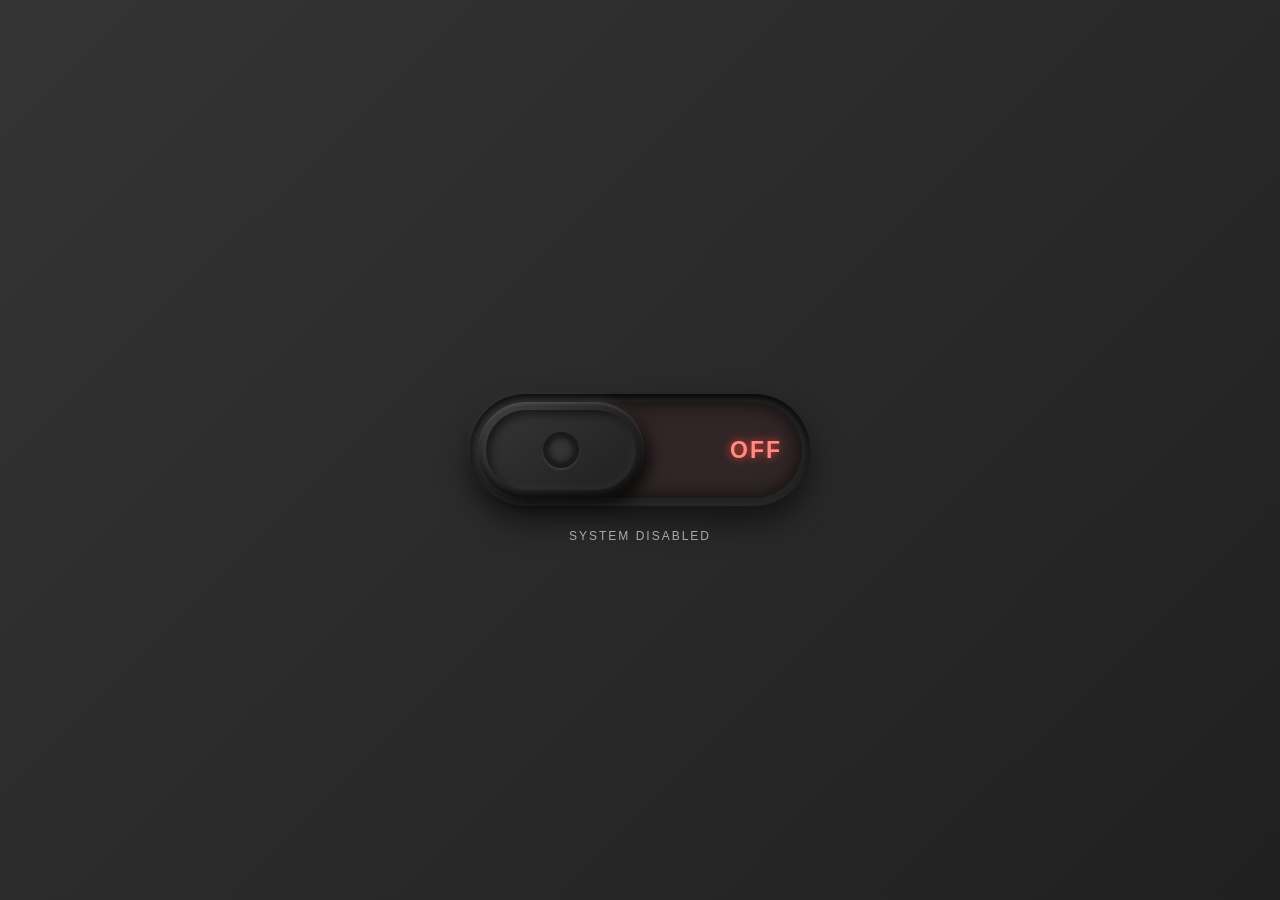
<file: cpe_Y1/tes/switch/switch.html>
<!DOCTYPE html>
<html lang="th">
<head>
<meta charset="UTF-8">
<meta name="viewport" content="width=device-width, initial-scale=1.0">
<title>Neumorphic Animated Switch</title>

<style>
/* =========================================
   1. ตั้งค่าพื้นฐานของหน้าเว็บ
   ========================================= */

/* ใช้ box-sizing เพื่อให้คำนวณขนาดได้ง่าย */
* {
  box-sizing: border-box;
  user-select: none;
}

/* จัดสวิตช์ให้อยู่ตรงกลางหน้าจอ */
body {
  margin: 0;
  min-height: 100vh;
  display: flex;
  justify-content: center;
  align-items: center;
  background: linear-gradient(135deg, #343434, #202020);
  font-family: Arial, sans-serif;
}


/* =========================================
   2. กรอบหลักของสวิตช์
   ========================================= */

.switch {
  position: relative;
  width: 340px;
  height: 112px;
  padding: 8px;
  border-radius: 60px;
  background: #252525;

  /* เงาด้านนอกและเงาด้านในแบบ Neumorphism */
  box-shadow:
    0 15px 30px #0008,
    inset 0 3px 8px #000,
    inset 0 -2px 4px #ffffff12;
}


/* =========================================
   3. Checkbox สำหรับเก็บสถานะ ON/OFF
   ========================================= */

/* ซ่อน checkbox แต่ยังคงให้ทำงานได้ตามปกติ */
.switch input {
  position: absolute;
  width: 1px;
  height: 1px;
  opacity: 0;
}


/* =========================================
   4. รางด้านหลังของสวิตช์
   ========================================= */

.switch-track {
  position: absolute;
  inset: 8px;
  overflow: hidden;
  border-radius: 55px;
  background: #302626;
  box-shadow: inset 0 0 20px #000b;
}

/* พื้นหลังสีเขียวสำหรับฝั่ง ON */
.switch-track::before {
  content: "";
  position: absolute;
  inset: 0;
  width: 200%;
  border-radius: inherit;

  /* ไล่สีจากเขียวไปเทาเข้ม */
  background: linear-gradient(
    90deg,
    #41683b 0%,
    #263d24 50%,
    #402b2b 100%
  );

  /* 
     Animation จากสวิตช์ต้นฉบับแบบแรก
     ขยายพื้นหลังเป็น 200% แล้วเลื่อนตำแหน่ง
     เพื่อให้การเปลี่ยนสถานะมีความนุ่มนวล
  */
  transform: translate3d(-75%, 0, 0);

  transition:
    transform 0.4s cubic-bezier(.85, .05, .18, 1.35),
    filter 0.4s ease;

  filter: brightness(.75);
}

/* เมื่อเปิดสวิตช์ ให้พื้นหลังเลื่อนไปอีกฝั่ง */
.switch input:checked ~ .switch-track::before {
  transform: translate3d(25%, 0, 0);
  filter: brightness(1.1);
}

/* เพิ่มเงาสีเขียวให้รางเมื่อเปิดใช้งาน */
.switch input:checked ~ .switch-track {
  box-shadow:
    inset 0 0 25px #0009,
    inset 0 0 12px #75ff6630;
}


/* =========================================
   5. ข้อความ ON และ OFF
   ========================================= */

.status {
  position: absolute;
  top: 50%;
  z-index: 1;
  transform: translateY(-50%);
  font-size: 23px;
  font-weight: 800;
  letter-spacing: 2px;

  /* ทำให้สีและแสงเปลี่ยนอย่างนุ่มนวล */
  transition:
    color 0.3s ease,
    text-shadow 0.3s ease,
    opacity 0.3s ease;
}

/* ข้อความ ON อยู่ทางซ้าย */
.status-on {
  left: 35px;
  color: #81917e;
}

/* ข้อความ OFF อยู่ทางขวา */
.status-off {
  right: 28px;
  color: #ff8b82;
  text-shadow: 0 0 10px #ff443c;
}

/* เมื่อเปิด ให้ ON สว่างขึ้น */
.switch input:checked ~ .status-on {
  color: #b7ffac;
  text-shadow:
    0 0 5px #70ff5b,
    0 0 12px #70ff5b;
}

/* เมื่อเปิด ให้ OFF ลดความสว่างลง */
.switch input:checked ~ .status-off {
  color: #a8a0a0;
  text-shadow: none;
}


/* =========================================
   6. ปุ่มเลื่อนสวิตช์
   ========================================= */

.switch-knob {
  position: absolute;
  z-index: 2;
  top: 8px;
  left: 8px;
  width: 166px;
  height: 96px;
  border-radius: 50px;
  cursor: pointer;

  /* สีพื้นผิวโลหะสีดำ */
  background: linear-gradient(
    145deg,
    #444,
    #242424 55%,
    #171717
  );

  /* เงานูนแบบ Neumorphism จากโค้ดแรก */
  box-shadow:
    -5px -5px 12px #ffffff13,
    6px 7px 15px #000b,
    inset 0 2px 3px #ffffff20,
    inset 0 -4px 7px #000a;

  /*
     Animation การเลื่อนปุ่ม
     ใช้ cubic-bezier เพื่อให้ปุ่มเคลื่อนที่
     แล้วเด้งเล็กน้อยก่อนหยุด
  */
  transform: translate3d(0, 0, 0);

  transition:
    transform 0.4s cubic-bezier(.85, .05, .18, 1.35),
    box-shadow 0.4s ease,
    filter 0.3s ease;
}

/* พื้นผิวด้านในของปุ่ม */
.switch-knob::before {
  content: "";
  position: absolute;
  inset: 8px;
  border-radius: inherit;

  background: linear-gradient(
    145deg,
    #353535,
    #202020
  );

  /* เงาด้านในทำให้ปุ่มดูลึกและมีมิติ */
  box-shadow:
    inset 4px 4px 9px #0008,
    inset -3px -3px 8px #ffffff0c;

  transition:
    box-shadow 0.4s ease,
    background 0.4s ease;
}

/* ขีดไฟแสดงสถานะบนตัวปุ่ม */
.switch-knob::after {
  content: "";
  position: absolute;
  top: 50%;
  left: 50%;
  width: 30px;
  height: 30px;
  border-radius: 50%;
  transform: translate(-50%, -50%);

  /* สถานะ OFF เป็นวงกลมสีเข้ม */
  background: #343434;
  border: 3px solid #1a1a1a;

  box-shadow:
    inset 0 0 8px #000,
    0 2px 2px #ffffff18;

  transition:
    width 0.35s ease,
    height 0.35s ease,
    background 0.35s ease,
    box-shadow 0.35s ease,
    border-radius 0.35s ease;
}


/* =========================================
   7. เมื่อสวิตช์เป็น ON
   ========================================= */

/* เลื่อนปุ่มไปทางขวา */
.switch input:checked ~ .switch-knob {
  transform: translate3d(158px, 0, 0);

  /* เพิ่มแสงสีเขียวรอบปุ่ม */
  box-shadow:
    -5px -5px 12px #ffffff13,
    6px 7px 15px #000b,
    0 0 14px #75ff6625,
    inset 0 2px 3px #ffffff20,
    inset 0 -4px 7px #000a;
}

/* เปลี่ยนไฟจากวงกลมเป็นขีดแนวตั้ง */
.switch input:checked ~ .switch-knob::after {
  width: 7px;
  height: 34px;
  border-radius: 10px;
  background: #83ff72;
  border: 0;

  /* เอฟเฟกต์ไฟเรืองแสง */
  box-shadow:
    0 0 5px #83ff72,
    0 0 14px #83ff72,
    0 0 25px #83ff7260;
}

/* เพิ่มแสงที่พื้นผิวด้านในเมื่อเปิด */
.switch input:checked ~ .switch-knob::before {
  box-shadow:
    inset 4px 4px 9px #0008,
    inset -3px -3px 8px #ffffff0c,
    0 0 8px #75ff6610;
}


/* =========================================
   8. เอฟเฟกต์เมื่อกดปุ่ม
   ========================================= */

/* ทำให้ปุ่มดูเหมือนถูกกดลงเล็กน้อย */
.switch:active .switch-knob {
  filter: brightness(1.15);
}

/* แสดงเส้นขอบเมื่อใช้คีย์บอร์ด */
.switch input:focus-visible ~ .switch-knob {
  outline: 2px solid #fff;
  outline-offset: 4px;
}


/* =========================================
   9. ข้อความสถานะใต้สวิตช์
   ========================================= */

.caption {
  position: absolute;
  top: 135px;
  left: 0;
  width: 100%;
  color: #aaa;
  font-size: 12px;
  text-align: center;
  letter-spacing: 2px;

  /* ทำให้ข้อความเปลี่ยนสีอย่างนุ่มนวล */
  transition:
    color 0.3s ease,
    opacity 0.3s ease;
}

/* สีข้อความเมื่อระบบเปิด */
.switch input:checked ~ .caption {
  color: #83ff72;
}


/* =========================================
   10. ปรับขนาดสำหรับหน้าจอมือถือ
   ========================================= */

@media (max-width: 380px) {
  .switch {
    transform: scale(.85);
  }
}
</style>
</head>

<body>

<!--
  ใช้ label เป็นกรอบคลิกของสวิตช์
  จึงไม่จำเป็นต้องเขียน JavaScript เพื่อสั่งคลิกปุ่ม
-->
<label class="switch" aria-label="Power switch">

  <!-- Checkbox ใช้เก็บสถานะเปิดและปิด -->
  <input
    type="checkbox"
    id="powerSwitch"
    role="switch"
    aria-label="เปิดหรือปิดระบบ"
  >

  <!-- พื้นหลังและรางของสวิตช์ -->
  <div class="switch-track"></div>

  <!-- ข้อความแสดงสถานะ -->
  <span class="status status-on">ON</span>
  <span class="status status-off">OFF</span>

  <!-- ปุ่มที่เคลื่อนที่พร้อม Animation -->
  <div class="switch-knob"></div>

  <!-- ข้อความบอกสถานะระบบ -->
  <div class="caption" id="switchCaption">
    SYSTEM DISABLED
  </div>

</label>


<script>
/* =========================================
   11. JavaScript สำหรับอัปเดตข้อความ
   ========================================= */

// เลือก checkbox และข้อความสถานะจาก HTML
const powerSwitch = document.getElementById("powerSwitch");
const switchCaption = document.getElementById("switchCaption");

// ฟังก์ชันเปลี่ยนข้อความตามสถานะของสวิตช์
function updateSwitch() {

  // ถ้าติ๊ก checkbox ให้แสดง ENABLED
  if (powerSwitch.checked) {
    switchCaption.textContent = "SYSTEM ENABLED";
  }

  // ถ้าไม่ได้ติ๊ก ให้แสดง DISABLED
  else {
    switchCaption.textContent = "SYSTEM DISABLED";
  }
}

// เรียกฟังก์ชันเมื่อมีการเปลี่ยนสถานะ
powerSwitch.addEventListener("change", updateSwitch);

// กำหนดข้อความให้ตรงกับสถานะเริ่มต้น
updateSwitch();
</script>

</body>
</html>
</file>
